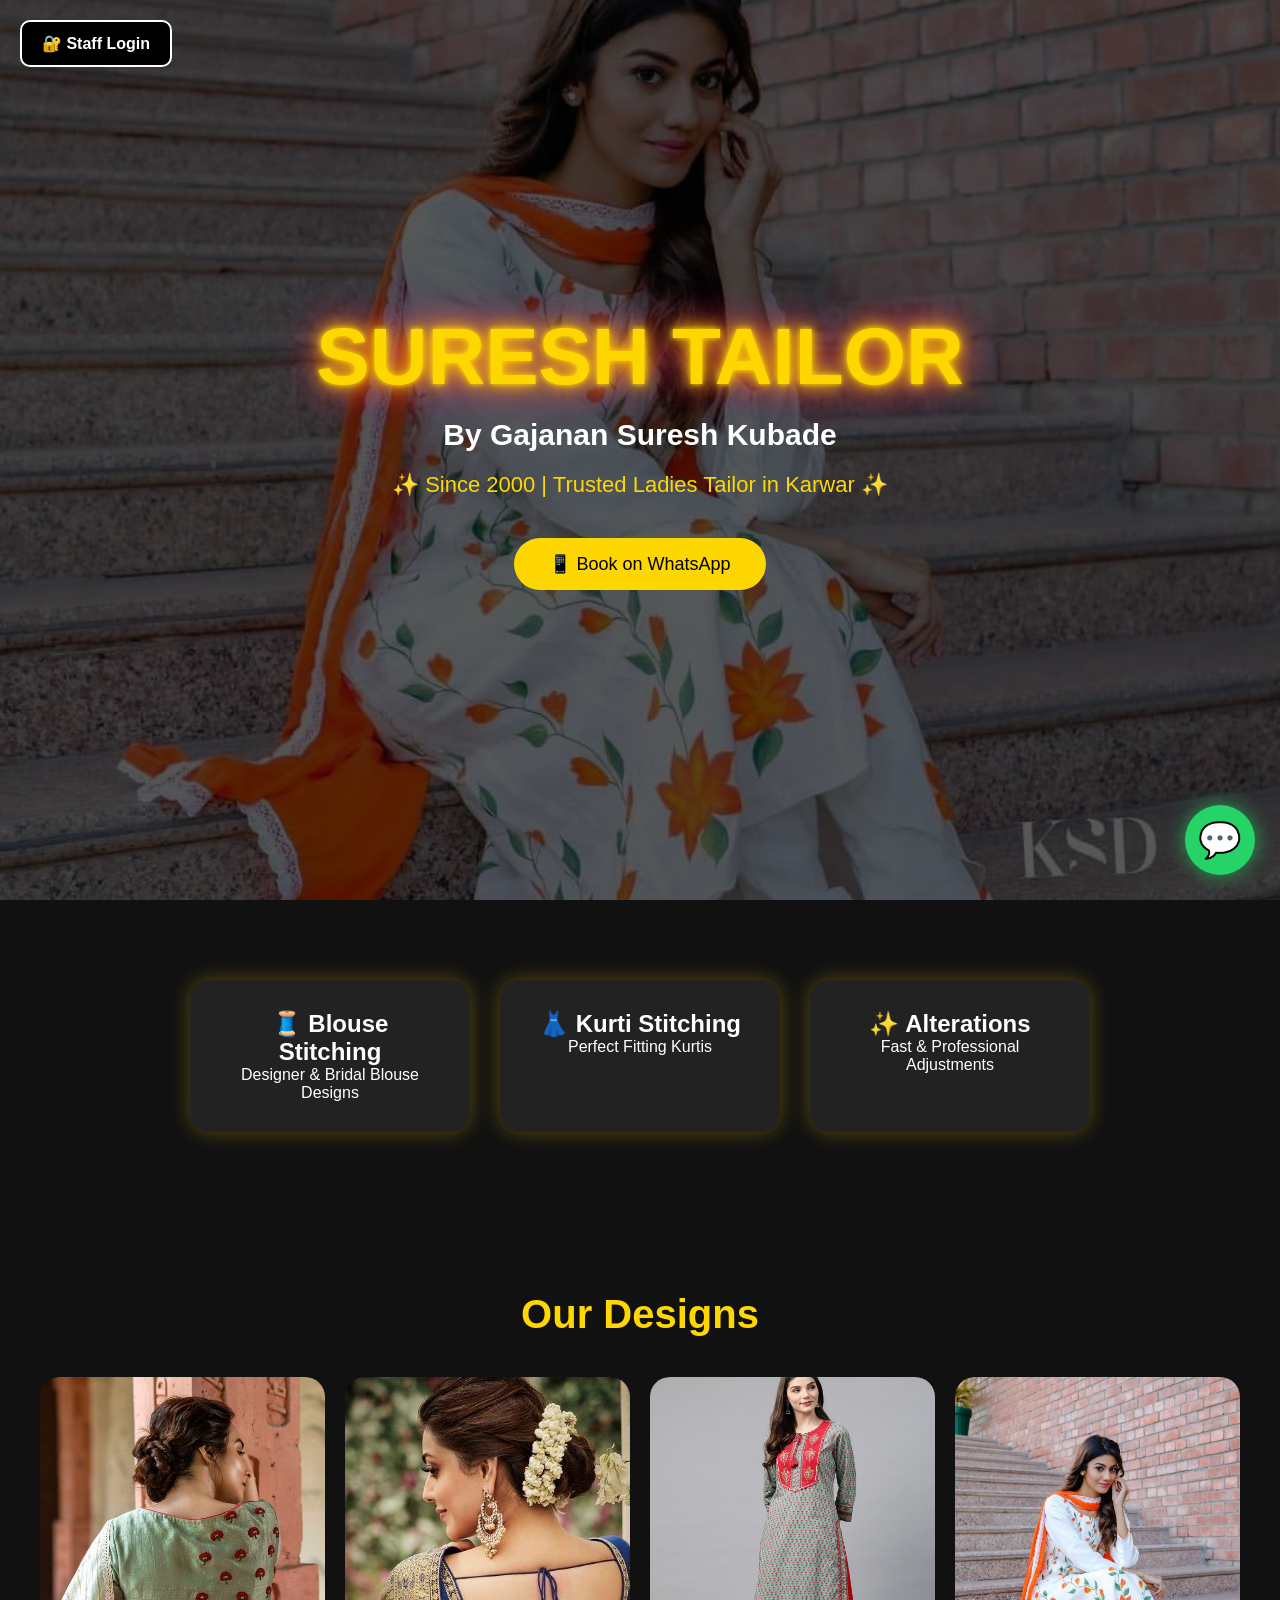
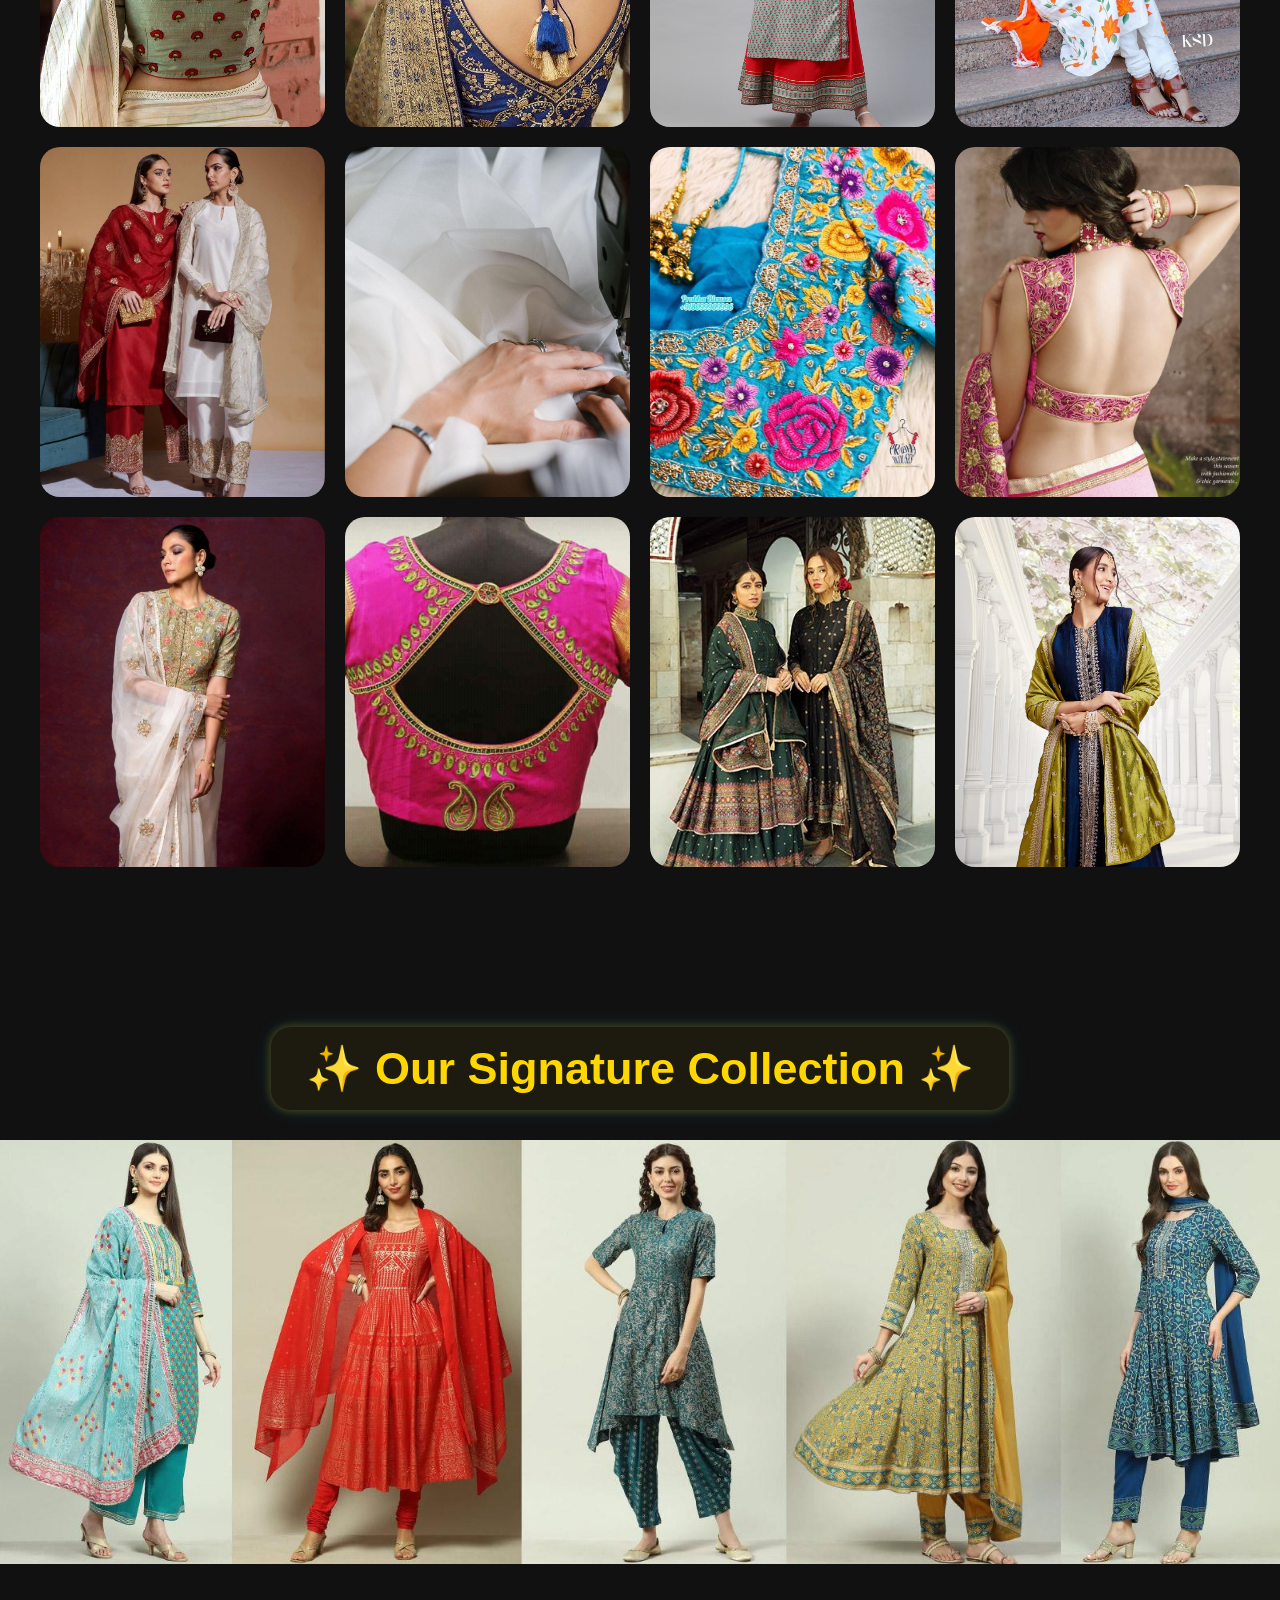
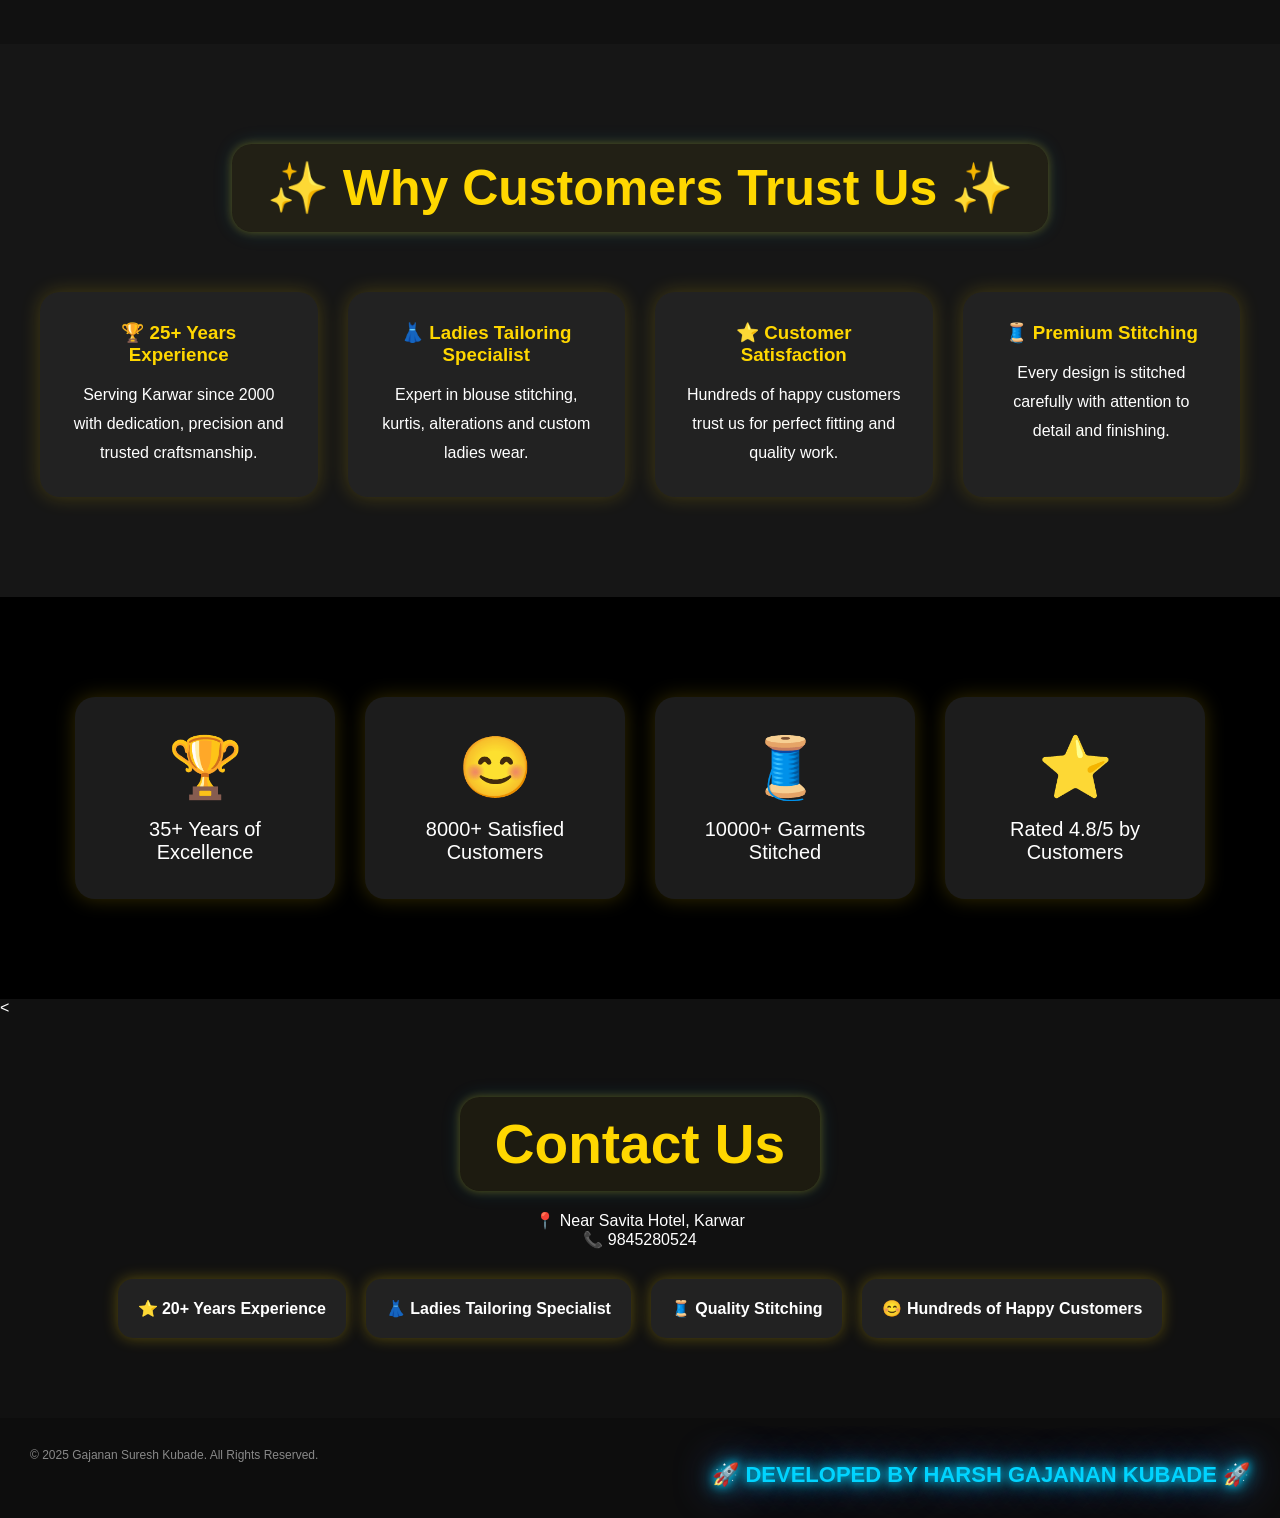
<file: index.html>
<!DOCTYPE html>
<html lang="en">
<head>
    <meta charset="UTF-8">
    <meta name="viewport" content="width=device-width, initial-scale=1.0">
    <title>Suresh Tailor</title>
    <link rel="stylesheet" href="style.css">
</head>

<body>

    <a href="staff.html" class="staff-login-btn">
    🔐 Staff Login
    </a>

<section class="hero">

    <div class="overlay">

        <h1>SURESH TAILOR</h1>

        <h3>By Gajanan Suresh Kubade</h3>

       <p class="tagline">
        ✨ Since 2000 | Trusted Ladies Tailor in Karwar ✨
        </p>

        <a href="https://wa.me/919845280524" target="_blank">
            <button>📱 Book on WhatsApp</button>
        </a>

    </div>

</section>


<section class="services">

    <div class="card">
        <h2>🧵 Blouse Stitching</h2>
        <p>Designer & Bridal Blouse Designs</p>
    </div>

    <div class="card">
        <h2>👗 Kurti Stitching</h2>
        <p>Perfect Fitting Kurtis</p>
    </div>

    <div class="card">
        <h2>✨ Alterations</h2>
        <p>Fast & Professional Adjustments</p>
    </div>

</section>


<section class="gallery">

    <h2>Our Designs</h2>

    <div class="gallery-grid">

        <img src="blouse.jpg">
        <img src="blouse2.jpg">
        <img src="model.jpg">
        <img src="model1.jpg">
        <img src="model2.jpg">
        <img src="tailor.jpg">
        <img src="new1.jpg">
        <img src="new2.jpg">
        <img src="new3.jpg">
        <img src="new4.jpg">
        <img src="new5.jpg">
        <img src="neww1.jpg">
       



    </div>

</section>
<section class="collection">

    <h2>✨ Our Signature Collection ✨</h2>

    <img src="long1.jpg" alt="Signature Collection">

</section>


<section class="about">

    <h2>✨ Why Customers Trust Us ✨</h2>

    <div class="about-grid">

        <div class="about-card">
            <h3>🏆 25+ Years Experience</h3>
            <p>
                Serving Karwar since 2000 with dedication,
                precision and trusted craftsmanship.
            </p>
        </div>

        <div class="about-card">
            <h3>👗 Ladies Tailoring Specialist</h3>
            <p>
                Expert in blouse stitching, kurtis,
                alterations and custom ladies wear.
            </p>
        </div>

        <div class="about-card">
            <h3>⭐ Customer Satisfaction</h3>
            <p>
                Hundreds of happy customers trust us
                for perfect fitting and quality work.
            </p>
        </div>

        <div class="about-card">
            <h3>🧵 Premium Stitching</h3>
            <p>
                Every design is stitched carefully with
                attention to detail and finishing.
            </p>
        </div>

    </div>

</section>
<section class="stats">

    <div class="stat">
        <h1>🏆</h1>
        <p>35+ Years of Excellence</p>
    </div>

    <div class="stat">
        <h1>😊</h1>
        <p>8000+ Satisfied Customers</p>
    </div>

    <div class="stat">
        <h1>🧵</h1>
        <p>10000+ Garments Stitched</p>
    </div>

    <div class="stat">
        <h1>⭐</h1>
        <p>Rated 4.8/5 by Customers</p>
    </div>

</section>


<<section class="contact">

    <h2>Contact Us</h2>

    <p>📍 Near Savita Hotel, Karwar</p>

    <p>📞 9845280524</p>

    <div class="highlights">

        <div class="highlight-box">
            ⭐ 20+ Years Experience
        </div>

        <div class="highlight-box">
            👗 Ladies Tailoring Specialist
        </div>

        <div class="highlight-box">
            🧵 Quality Stitching
        </div>

        <div class="highlight-box">
            😊 Hundreds of Happy Customers
        </div>

    </div>

</section>
<a href="https://wa.me/919845280524"
   class="whatsapp-float"
   target="_blank">

   💬

</a>
<footer>

    <p class="copyright">
        © 2025 Gajanan Suresh Kubade. All Rights Reserved.
    </p>

    <p class="developer">
        🚀 DEVELOPED BY HARSH GAJANAN KUBADE 🚀
    </p>

</footer>
</body>
</html>
</file>
<file: style.css>
*{
    margin:0;
    padding:0;
    box-sizing:border-box;
    font-family:Arial, sans-serif;
}

body{
    background:#111;
    color:white;
}

.hero{
    height:100vh;
    background:url("model1.jpg");
    background-size:cover;
    background-position:center;
}

.overlay{
    height:100%;
    background:rgba(0,0,0,0.65);
    display:flex;
    flex-direction:column;
    justify-content:center;
    align-items:center;
    text-align:center;
}

.hero h1{
    font-size:80px;
    color:#FFD700;

    text-shadow:
    0 0 5px #FFD700,
    0 0 15px #FFD700,
    0 0 30px #FF8C00,
    0 0 45px #FF1493;

    animation:slideDown 1.5s;
}

.hero h3{
    margin-top:15px;
    font-size:30px;
}

.hero p{
    margin-top:20px;
    font-size:22px;
}

button{
    margin-top:30px;
    padding:15px 35px;
    border:none;
    border-radius:30px;
    background:gold;
    font-size:18px;
    cursor:pointer;
    transition:0.4s;
}

button:hover{
    transform:scale(1.1);
}

.services{
    padding:80px 40px;
    display:flex;
    justify-content:center;
    gap:30px;
    flex-wrap:wrap;
}

.card{
    background:#222;
    width:280px;
    padding:30px;
    border-radius:20px;
    text-align:center;
    box-shadow:0 0 20px rgba(255,215,0,0.3);
    transition:0.4s;
}

.card:hover{
    transform:translateY(-10px);
}

.gallery{
    padding:80px 40px;
    text-align:center;
}

.gallery h2{
    color:gold;
    margin-bottom:40px;
    font-size:40px;
}

.gallery-grid{
    display:grid;
    grid-template-columns:repeat(auto-fit,minmax(250px,1fr));
    gap:20px;
}

.gallery-grid img{
    width:100%;
    height:350px;
    object-fit:cover;
    border-radius:20px;
    transition:0.5s;
}

.gallery-grid img:hover{
    transform:scale(1.05);
}

.about{
    padding:80px 30px;
    text-align:center;
    background:#1a1a1a;
}

.about h2{
    color:gold;
    margin-bottom:20px;
    font-size:40px;
}

.about p{
   .about p{
    max-width:1000px;
    margin:auto;
    line-height:2;
    font-size:20px;
    text-align:justify;
    padding:20px;
}
}

.contact{
    padding:80px 30px;
    text-align:center;
}

.contact h2{
    color:gold;
    margin-bottom:20px;
    font-size:40px;
}

.contact h2{
    color:gold;
    margin-bottom:20px;
    font-size:55px;
    transition:0.4s;
    display:inline-block;
    padding:15px 30px;
    border-radius:20px;
}

@keyframes slideDown{
    from{
        opacity:0;
        transform:translateY(-100px);
    }

    to{
        opacity:1;
        transform:translateY(0);
    }
}
.contact iframe{
    max-width:1000px;
    margin-top:30px;
    box-shadow:0 0 20px rgba(255,215,0,0.3);
}
.highlights{
    display:flex;
    justify-content:center;
    flex-wrap:wrap;
    gap:20px;
    margin-top:30px;
}

.highlight-box{
    background:#222;
    padding:20px;
    border-radius:15px;
    box-shadow:0 0 15px rgba(255,215,0,0.3);
    font-weight:bold;
    transition:0.3s;
}

.highlight-box:hover{
    transform:translateY(-5px);
}

.whatsapp-float{
    position:fixed;
    bottom:25px;
    right:25px;

    width:70px;
    height:70px;

    background:#25D366;
    color:white;

    border-radius:50%;

    display:flex;
    justify-content:center;
    align-items:center;

    text-decoration:none;

    font-size:35px;

    box-shadow:0 0 20px rgba(37,211,102,0.7);

    z-index:9999;

    transition:0.3s;
}

.whatsapp-float:hover{
    transform:scale(1.15);
}.tagline{
    color:gold;
    font-size:22px;
    margin-top:10px;
    margin-bottom:10px;
}
.about{
    padding:100px 40px;
    background:#161616;
    text-align:center;
}

.about h2{
    color:gold;
    font-size:50px;
    margin-bottom:60px;
}

.about-grid{
    display:grid;
    grid-template-columns:repeat(auto-fit,minmax(250px,1fr));
    gap:30px;
}

.about-card{
    background:#222;
    padding:30px;
    border-radius:20px;
    box-shadow:0 0 20px rgba(255,215,0,0.2);
    transition:0.4s;
}

.about-card:hover{
    transform:translateY(-10px);
    box-shadow:0 0 30px gold;
}

.about-card h3{
    color:gold;
    margin-bottom:15px;
}

.about-card p{
    line-height:1.8;
}
.stats{
    display:flex;
    justify-content:center;
    gap:30px;
    flex-wrap:wrap;
    padding:100px 40px;
    background:black;
}

.stat{
    background:#1c1c1c;
    width:260px;
    padding:35px;
    border-radius:20px;
    text-align:center;
    box-shadow:0 0 20px rgba(255,215,0,0.2);
    transition:0.4s;
}

.stat:hover{
    transform:translateY(-10px);
    box-shadow:0 0 30px gold;
}

.stat h1{
    font-size:60px;
    margin-bottom:15px;
}

.stat p{
    font-size:20px;
}
.collection{
    padding:80px 0;
    text-align:center;
    background:#111;
}

.collection h2{
    color:gold;
    font-size:45px;
    margin-bottom:30px;
}

.collection img{
    width:100%;
    max-height:600px;
    object-fit:cover;
    display:block;
}
.about h2,
.reviews h2,
.featured h2,
.contact h2,
.collection h2{

    display:inline-block;

    padding:15px 35px;

    border-radius:20px;

    color:gold;

    background:rgba(255,215,0,0.05);

    box-shadow:
    0 0 10px rgba(255,215,0,0.3),
    0 0 20px rgba(0,191,255,0.15);

    transition:0.4s ease;
}
.about h2:hover,
.reviews h2:hover,
.featured h2:hover,
.contact h2:hover,
.collection h2:hover{

    color:white;

    transform:translateY(-5px) scale(1.05);

    box-shadow:
    0 0 20px gold,
    0 0 40px gold,
    0 0 80px deepskyblue;
}
footer{
    background:#0d0d0d;
    padding:30px;
}

.copyright{
    color:#888;
    font-size:12px;
    text-align:left;
}

.developer{
    text-align:right;
    font-size:22px;
    font-weight:bold;

    color:#00d4ff;

    text-shadow:
    0 0 10px #00d4ff,
    0 0 20px #00d4ff,
    0 0 40px #4169E1;

    animation:developerGlow 1.5s infinite alternate;
}

@keyframes developerGlow{
    from{
        text-shadow:
        0 0 10px #00d4ff,
        0 0 20px #4169E1;
    }

    to{
        text-shadow:
        0 0 20px #2cafc9,
        0 0 40px #00d4ff,
        0 0 60px #4169E1;
    }
}
.staff-login-btn{

    position:fixed;

    top:20px;

    left:20px;

    background:black;

    color:white;

    text-decoration:none;

    padding:12px 20px;

    border:2px solid white;

    border-radius:10px;

    font-weight:bold;

    transition:0.3s;

    z-index:9999;
}

.staff-login-btn:hover{

    background:white;

    color:black;

    transform:scale(1.05);

}.login-container{

    width:400px;

    margin:100px auto;

    padding:40px;

    background:#1a1a1a;

    border-radius:20px;

    text-align:center;

    box-shadow:0 0 20px rgba(255,255,255,0.1);

}

.login-container h1{

    margin-bottom:30px;

    color:white;

}

.login-container input{

    width:100%;

    padding:15px;

    margin:10px 0;

    border:none;

    border-radius:10px;

    background:#333;

    color:white;

}

.login-container button{

    width:100%;

    padding:15px;

    margin-top:20px;

    background:white;

    color:black;

    border:none;

    border-radius:10px;

    font-weight:bold;

    cursor:pointer;

    transition:0.3s;
    box-shadow:
    0 0 10px #00d4ff,
    0 0 20px #4169E1;

}

.login-container{

    width:420px;

    margin:80px auto;

    padding:40px;

    background:linear-gradient(
        135deg,
        #111111,
        #1f1f1f
    );

    border-radius:25px;

    text-align:center;

    border:2px solid #00d4ff;

    box-shadow:
    0 0 20px rgba(0,212,255,0.3),
    0 0 40px rgba(0,212,255,0.2);

    animation:fadeUp 1s;
    animation:fadeUp 1s ease;
}
.dashboard{

    padding:50px;

    text-align:center;

    animation:fadeIn 1s;
}

.dashboard h1{

    color:white;

    margin-bottom:20px;
}

.dashboard h3{

    color:#ccc;
}
.login-subtitle{

    color:#00d4ff;

    font-size:16px;

    margin-bottom:25px;

    letter-spacing:1px;

    text-shadow:
    0 0 5px #00d4ff,
    0 0 10px #4169E1;

}

@keyframes fadeUp{

    from{

        opacity:0;

        transform:translateY(40px);

    }

    to{

        opacity:1;

        transform:translateY(0);

    }

}
.customer-form{

    width:80%;

    max-width:700px;

    margin:30px auto;

    display:flex;

    flex-direction:column;

    gap:15px;
}

.customer-form input,
.customer-form select,
.customer-form textarea{

    padding:15px;

    border:none;

    border-radius:12px;

    background:#2a2a2a;

    color:white;

    font-size:15px;
}

.customer-form textarea{

    min-height:100px;
}

.customer-form button{

    padding:15px;

    border:none;

    border-radius:12px;

    font-weight:bold;

    cursor:pointer;

    background:linear-gradient(
        90deg,
        #00d4ff,
        #4169E1
    );

    color:white;

    transition:0.3s;
}

.customer-form button:hover{

    transform:translateY(-3px);

    box-shadow:
    0 0 15px #00d4ff,
    0 0 30px #4169E1;
}
.dashboard-header{

    text-align:center;

    margin-bottom:30px;

    animation:fadeUp 1s ease;
}

.dashboard-header h1{

    font-size:42px;

    font-weight:bold;

    background:linear-gradient(
        90deg,
        gold,
        #00d4ff
    );

    -webkit-background-clip:text;

    -webkit-text-fill-color:transparent;

    margin-bottom:10px;

    text-shadow:
    0 0 10px rgba(255,215,0,0.4),
    0 0 20px rgba(0,212,255,0.4);
}

.dashboard-header p{

    color:#cccccc;

    font-size:18px;

    letter-spacing:2px;
}
.customer-form input,
.customer-form select,
.customer-form textarea{

    transition:0.3s;
}

.customer-form input:focus,
.customer-form select:focus,
.customer-form textarea:focus{

    transform:scale(1.02);

    box-shadow:
    0 0 10px #00d4ff;

    border:1px solid #00d4ff;
}
.stats-container{

    display:flex;

    justify-content:center;

    gap:20px;

    flex-wrap:wrap;

    margin-bottom:30px;

}

.stat-card{

    width:220px;

    background:#1f1f1f;

    border-radius:20px;

    padding:20px;

    text-align:center;

    border:1px solid #333;

    transition:0.3s;

    animation:fadeUp 1s ease;
}

.stat-card:hover{

    transform:translateY(-5px);

    box-shadow:
    0 0 15px #00d4ff,
    0 0 30px rgba(0,212,255,0.3);

}

.stat-card h2{

    font-size:35px;

    margin-bottom:10px;
}

.stat-card h3{

    color:white;

    margin-bottom:10px;
}

.stat-card p{

    color:#00d4ff;

    font-size:24px;

    font-weight:bold;
}
</file>
